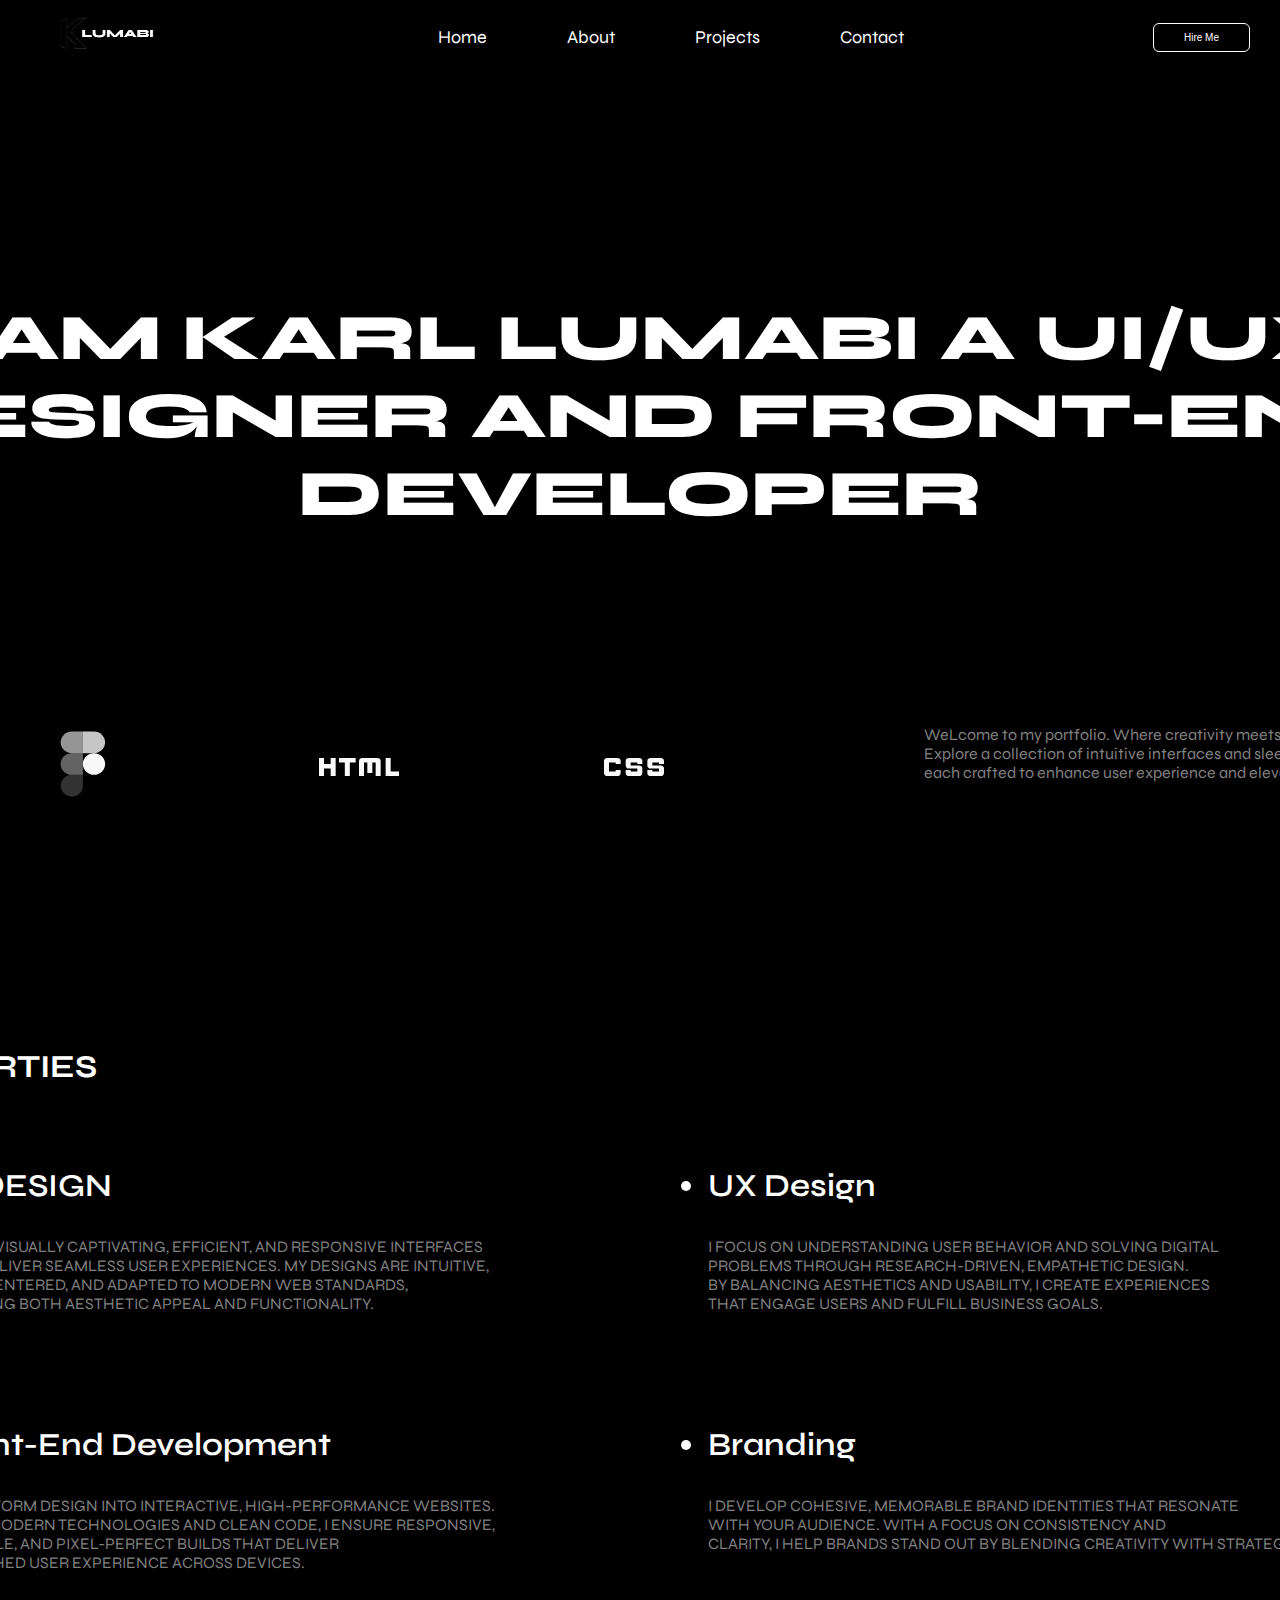
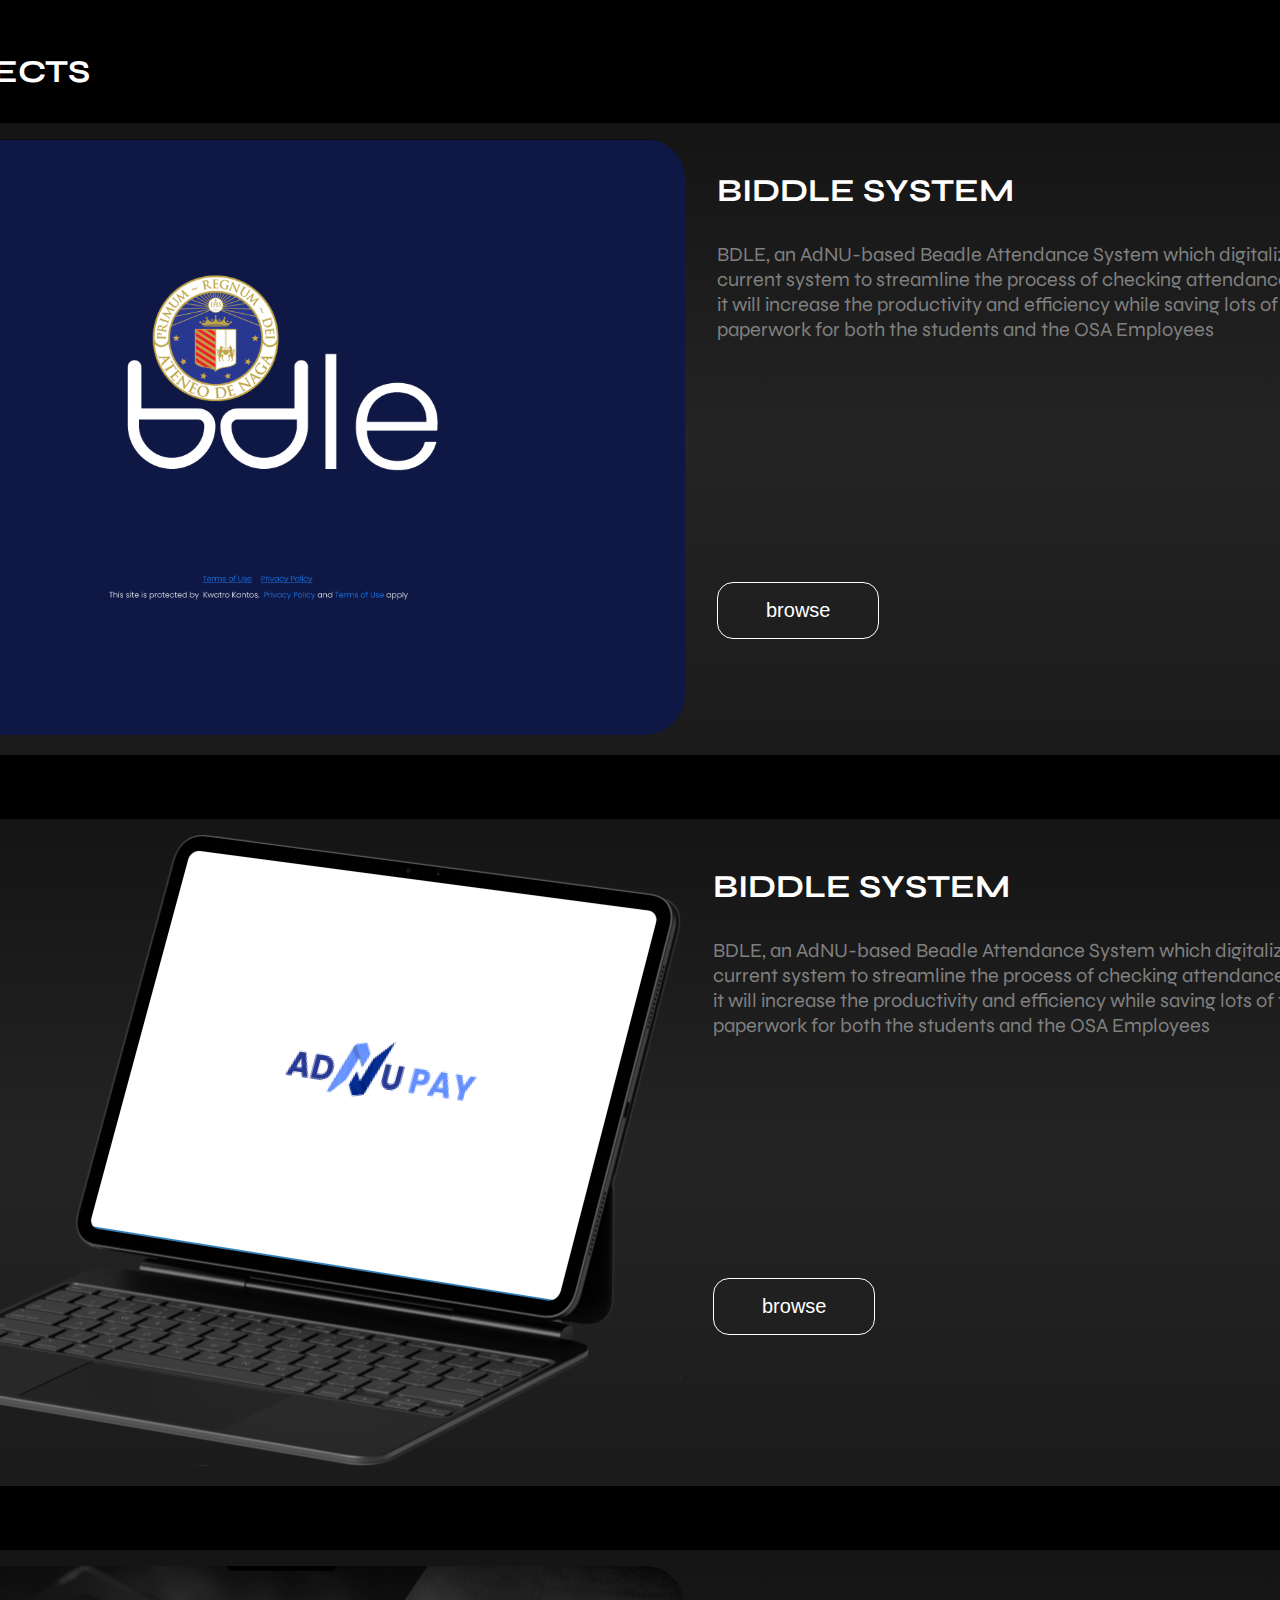
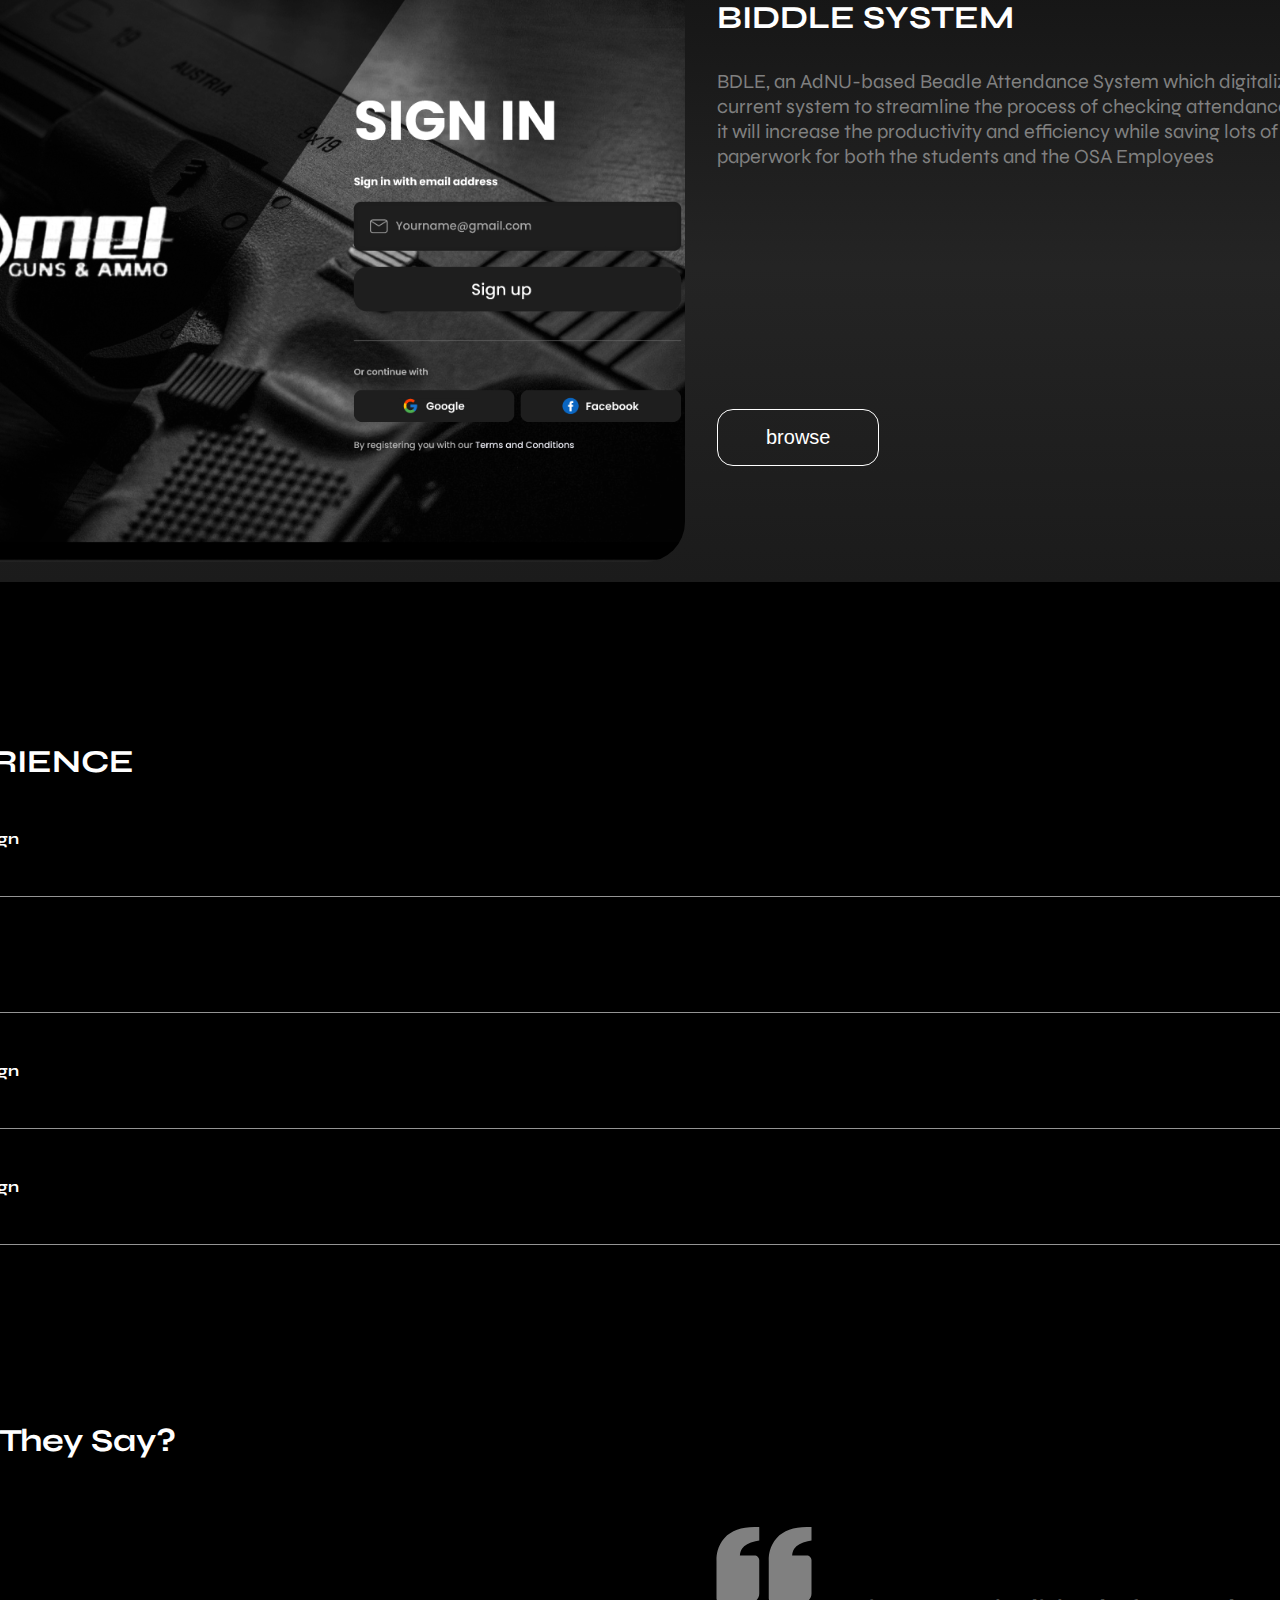
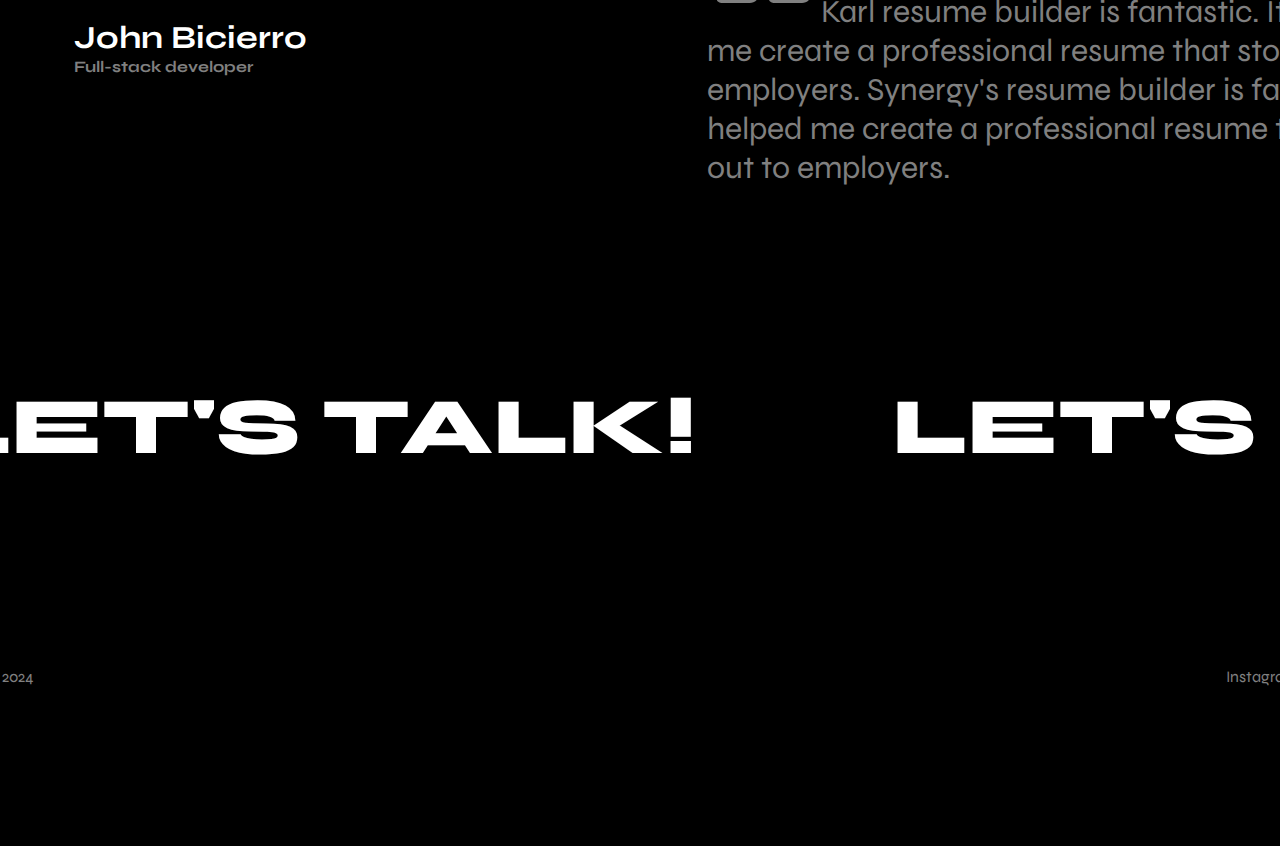
<file: Portfolio/index.html>
<!DOCTYPE html>
<html lang="en">
<head>
    <meta charset="UTF-8">
    <meta name="viewport" content="width=device-width, initial-scale=1.0">
    <title>Home</title>
</head>
<style>
@import url('https://fonts.googleapis.com/css2?family=Syne:wght@400..800&display=swap');

* {
    margin: 0;
    padding: 0;
    box-sizing: border-box;
}

body {
    font-family: "Syne", sans-serif;
    background-color: #000;
    color: #fff;
    overflow-x: hidden;
}

header {
    padding: 3px 30px;
}
nav{
    display: flex;
    justify-content: space-between;
    align-items: center;
}
.logo img{
    width: 10rem;
}
.nav-links{
    list-style: none;
    display: flex;
}
.nav-links li{
    margin: 0 30px;
}
.nav-links a {
    padding: 10px;
    border-radius: 6px;
    text-decoration: none;
    color: #fff;
    background-color: transparent;
    font-size: 18px;
    transition: background-color 0.3s;
}
.nav-links a:hover {
    background-color: #fff;
    color: #000;
}
.hire-btn {
    padding: 8px 30px;
    border: 1px solid #fff;
    border-radius: 6px;
    background-color: transparent;
    color: #fff;
    cursor: pointer;
    font-size: 10px;
    transition: background-color 0.3s;
}
.hire-btn:hover {
    background-color: #fff;
    color: #000;
}
.hero h1{
    display: flex;
    justify-content: center;
    align-items: center;
    margin-top: 14rem;
    text-align: center;
    font-size: 65px;
    font-weight: 800;


}
.logos-container{
    width: 50rem;
    margin: 12rem 9rem;
    overflow: hidden;
    white-space: nowrap;

}
.logos-slide{
    display: inline-block;
    white-space: nowrap;
    animation: 15s slide infinite linear;
}
.logos-slide img{
    margin: 0 6rem;
}

@keyframes slide {
    from{
        transform: translateX(0);
    }
    to {
        transform: translateX(-100%);
    }
}
.outer-container{
    display: flex;
    justify-content: center;

}
.paragraph{
    margin: 12rem 2rem;
    color: #808080;

}
.experties-container{
    display: flex;
    flex-direction: column;
}
.experties{
margin: 0 10rem;
padding: 3rem 0;

}
.description li{
padding: 2rem 0;
font-size: 32px;
font-weight: 600;
}
.description p{
    color: #808080;
    margin-bottom: 5rem;
    text-transform: uppercase;
}
.description{
    display: flex;
    justify-content: center;
    justify-content: space-between;
    margin: 0 15rem;

}
.description-row1{
    padding-right: 3rem;
    
}
.description-row2{
    padding-right: 3rem;

}
.Projects-container{
    display: flex;
    flex-direction: column;

}
.projects{
    display: flex;
    align-items: center;
    justify-content: space-between;
    margin: 0 10rem;
    
}

.specific-project-container{
    display: flex;
    border-radius: 40px;
    padding: 1rem;
    background-image: linear-gradient(180deg, rgb(20, 20, 20), rgb(36, 36, 36),rgb(27, 27, 27));
    margin: 2rem 10rem;
}
.projects-description{

    display: flex;
    flex-direction: column;
    margin: 2rem;
}
.project-description-inner p{
    color: #808080;
    font-size: 20px;
    margin-top: 2rem;
}
.button-container-project{
    margin-top: 15rem;

}
.project-browse{
    font-size: 20px;
    padding: 1rem 3rem;
    border-radius: 1rem;
    border: 1px solid white;
    background: none;
    color: white;
}
.project-browse:hover {
    background-color: #fff;
    color: #000;
}

.whole-container{
    display: flex;
    justify-content: center;
    align-items: center;

}
.outer-project-container{

    display: flex;
    justify-content: center;
}
.experience{
    display: flex;
    justify-content: center;
    align-items: center;
    justify-content: space-between;
    border-bottom: 1px solid rgb(148, 148, 148);
    padding: 3rem;
    font-size: 1rem;
    font-weight: 700;
}
.client-profile{
    display: flex;
}
.whattheysay-container{
    display: flex;
    flex-direction: column;
    margin: 0 10rem;
    justify-content: space space-between;
}
.name-container{
    display: flex;
    justify-content: center;
    flex-direction: column;
    padding: 0 3rem;
    margin: 2rem;
}
.name span{
    font-size: 2rem;
    font-weight: 700;
    margin-right: 20rem;
    text-wrap: nowrap;
}
.role span{
    color: gray;
    font-weight: 700;
}
.comment-container{
    font-size: 2rem;
    color: #808080;
}
.slides-container{
    width: 100rem;
    margin: 12rem 9rem;
    white-space: nowrap;

}
.slides span{
    font-size: 5rem;
    font-weight: 900;
}
.slides{
    display: inline-block;
    white-space: nowrap;
    animation: 15s slide infinite linear;
    
}
.slides{
    margin: 0 6rem;
    
}

@keyframes slide {
    from{
        transform: translateX(0);
    }
    to {
        transform: translateX(-100%);
    }
}
.experience-container{
    margin: 3rem 10rem;
    padding: 5rem 0;
}
.wts{
    padding: 3rem 0;
}
.footer{
    display: flex;
    justify-content: space-between;
    margin: 10rem;
    color: gray;
}
.footer-right span{
    padding: 0
}

</style>

<body>
    <header>
        <nav>
            <div class="logo"><img src="logo.png" alt=""></div>
            
                <ul class="nav-links">
                    <li><a href="#home">Home</a></li>
                    <li><a href="#about">About</a></li>
                    <li><a href="#projects">Projects</a></li>
                    <li><a href="#contact">Contact</a></li>
                </ul>

                <div class="button-container">
                <button class="hire-btn">Hire Me</button>
                </div>
        </nav>
    </header>
    <div class="whole-container">
        <div class="main-container">
            <div class="hero">
                <h1>
                    I AM KARL LUMABI A UI/UX <br> DESIGNER AND FRONT-END <br> DEVELOPER
                </h1>
            </div>
        
            <div class="outer-container">
                <div class="logos-container">
                    <div class="logos-slide">
                        <img src="Figma.svg" alt="">
                        <img src="html.svg" alt="">
                        <img src="css.svg" alt="">
                        <img src="nextjs.svg" alt="">
                    </div>
                    <div class="logos-slide">
                        <img src="Figma.svg" alt="">
                        <img src="html.svg" alt="">
                        <img src="css.svg" alt="">
                        <img src="nextjs.svg" alt="">
                    </div>
                </div>
                <div class="paragraph">
                    <p>WeLcome to my portfolio. Where creativity meets precision. <br>Explore a collection of intuitive interfaces and sleek designs, <br> each crafted to enhance user experience and elevate digital interactions.</p>
                </div>
            </div>
            
                    <div class="experties-container">
                        <div class="experties">
                            <h1><img src="highlighter.svg" alt=""> EXPERTIES</h1>
                        </div>
                        
                            <div class="description">
                                <div class="description-row1">
                                    <ul>
                                        <li>UI DESIGN</li>
                                        <p>I craft visually captivating, efficient, and responsive interfaces<br>that deliver seamless user experiences. My designs are intuitive, <br> user-centered, and adapted to modern web standards, <br>ensuring both aesthetic appeal and functionality.</p>
                                        <li>Front-End Development</li>
                                        <p>I transform design into interactive, high-performance websites.<br> Using modern technologies and clean code, I ensure responsive,<br> scalable, and pixel-perfect builds that deliver<br> a polished user experience across devices.</p>
                                    </ul>
                                </div>
                                <div class="description-row2">
                                    <ul>
                                        <li>UX Design</li>
                                        <p>I focus on understanding user behavior and solving digital <br>problems through research-driven, empathetic design.<br> By balancing aesthetics and usability, I create experiences <br>that engage users and fulfill business goals.</p>
                                        <li>Branding</li>
                                        <p>I develop cohesive, memorable brand identities that resonate<br> with your audience. With a focus on consistency and<br> clarity, I help brands stand out by blending creativity with strategy.</p>
                                    </ul>
                                </div>
                            </div>
                        </div>
                    <div class="Projects-container">
                        <div class="projects">
                            <h1><img src="highlighter.svg" alt=""> PROJECTS</h1>
                            <span>view all</span>
                        </div>
                        
                    <div class="outer-project-container">
                    <div class="specific-project-container">
                        <div class="project-img"> 
                            <img src="bdle.svg" alt="">
                        </div>
                        <div class="projects-description">
                            <div class="project-description-inner">
                            <h1>BIDDLE SYSTEM</h1>
                            <P>BDLE, an AdNU-based Beadle Attendance System which digitalizes the current system to streamline the process of checking attendance. With this it will increase the productivity and efficiency while saving lots of time and paperwork for both the students and the OSA Employees</P>
                        </div>    
                            <div class="button-container-project">
                                    <button class="project-browse"> browse</button>
                                </div>
                        </div>
                    </div>
                </div>
                <div class="outer-project-container">
                    <div class="specific-project-container">
                        <div class="project-img"> 
                            <img src="adnup_ay.svg" alt="">
                        </div>
                        <div class="projects-description">
                            <div class="project-description-inner">
                            <h1>BIDDLE SYSTEM</h1>
                            <P>BDLE, an AdNU-based Beadle Attendance System which digitalizes the current system to streamline the process of checking attendance. With this it will increase the productivity and efficiency while saving lots of time and paperwork for both the students and the OSA Employees</P>
                        </div>    
                            <div class="button-container-project">
                                    <button class="project-browse"> browse</button>
                                </div>
                        </div>
                    </div>
                </div>

                <div class="outer-project-container">
                    <div class="specific-project-container">
                        <div class="project-img"> 
                            <img src="gunshop.svg" alt="">
                        </div>
                        <div class="projects-description">
                            <div class="project-description-inner">
                            <h1>BIDDLE SYSTEM</h1>
                            <P>BDLE, an AdNU-based Beadle Attendance System which digitalizes the current system to streamline the process of checking attendance. With this it will increase the productivity and efficiency while saving lots of time and paperwork for both the students and the OSA Employees</P>
                        </div>    
                            <div class="button-container-project">
                                    <button class="project-browse"> browse</button>
                                </div>
                        </div>
                    </div>
                </div>
            </div>
                    <div class="experience-container">
                        <div class="experience-inner">
                            <h1><img src="highlighter.svg" alt=""> EXPERIENCE</h1>
                        </div>

                        <div class="experience">
                            <span>UI/UX design</span>
                            <span>2023</span>
                        </div>
                        
                        <div class="experience">
                            <span>Front-end</span>
                            <span>2023</span>
                        </div>
                        
                        <div class="experience">
                            <span>UI/UX design</span>
                            <span>2023</span>
                        </div>
                        
                        <div class="experience">
                            <span>UI/UX design</span>
                            <span>2023</span>
                        </div>
                    </div>
                        <div class="whattheysay-container">
                            <div class="wts">
                                <h1><img src="highlighter.svg" alt=""> What They Say?</h1>
                            </div>
                        
                            <div class="client-profile">
                                <img src="Dp.svg" alt="">
                                <div class="name-container">
                                    <div class="name">
                                        <span>John Bicierro</span>
                                    </div>
                                    <div class="role">
                                        <span>Full-stack developer</span>
                                    </div>
                                </div>
                                <div class="comment-container">
                                    <span><img src="bxs_quote-left.svg" alt="">Karl resume builder is fantastic. It helped me create a professional resume that stood out to employers. Synergy's resume builder is fantastic. It helped me create a professional resume that stood out to employers.</span>
                                </div>
                            </div>
                        </div>

                    <div class="slides-container">
                        <div class="slides">
                            <span>LET'S TALK!</span>
                        </div>
                        <div class="slides">
                            <span>LET'S TALK!</span>
                        </div>
                        <div class="slides">
                            <span>LET'S TALK!</span>
                        </div>
                        <div class="slides">
                            <span>LET'S TALK!</span>
                        </div>
                        <div class="slides">
                            <span>LET'S TALK!</span>
                        </div>
                        <div class="slides">
                            <span>LET'S TALK!</span>
                        </div>
                    </div>
                    <div class="footer">
                        <div class="footer-left">
                            <span>Portopolio created - 2024</span>
                        </div>
                        <div class="footer-right">
                            <span>Instagram</span>
                            <span>Facebook</span>
                            <span>Twitter</span>
                        </div>
                    </div>

            </div>
    </div>
    
    </body>
    
</body>
</html>
</file>
